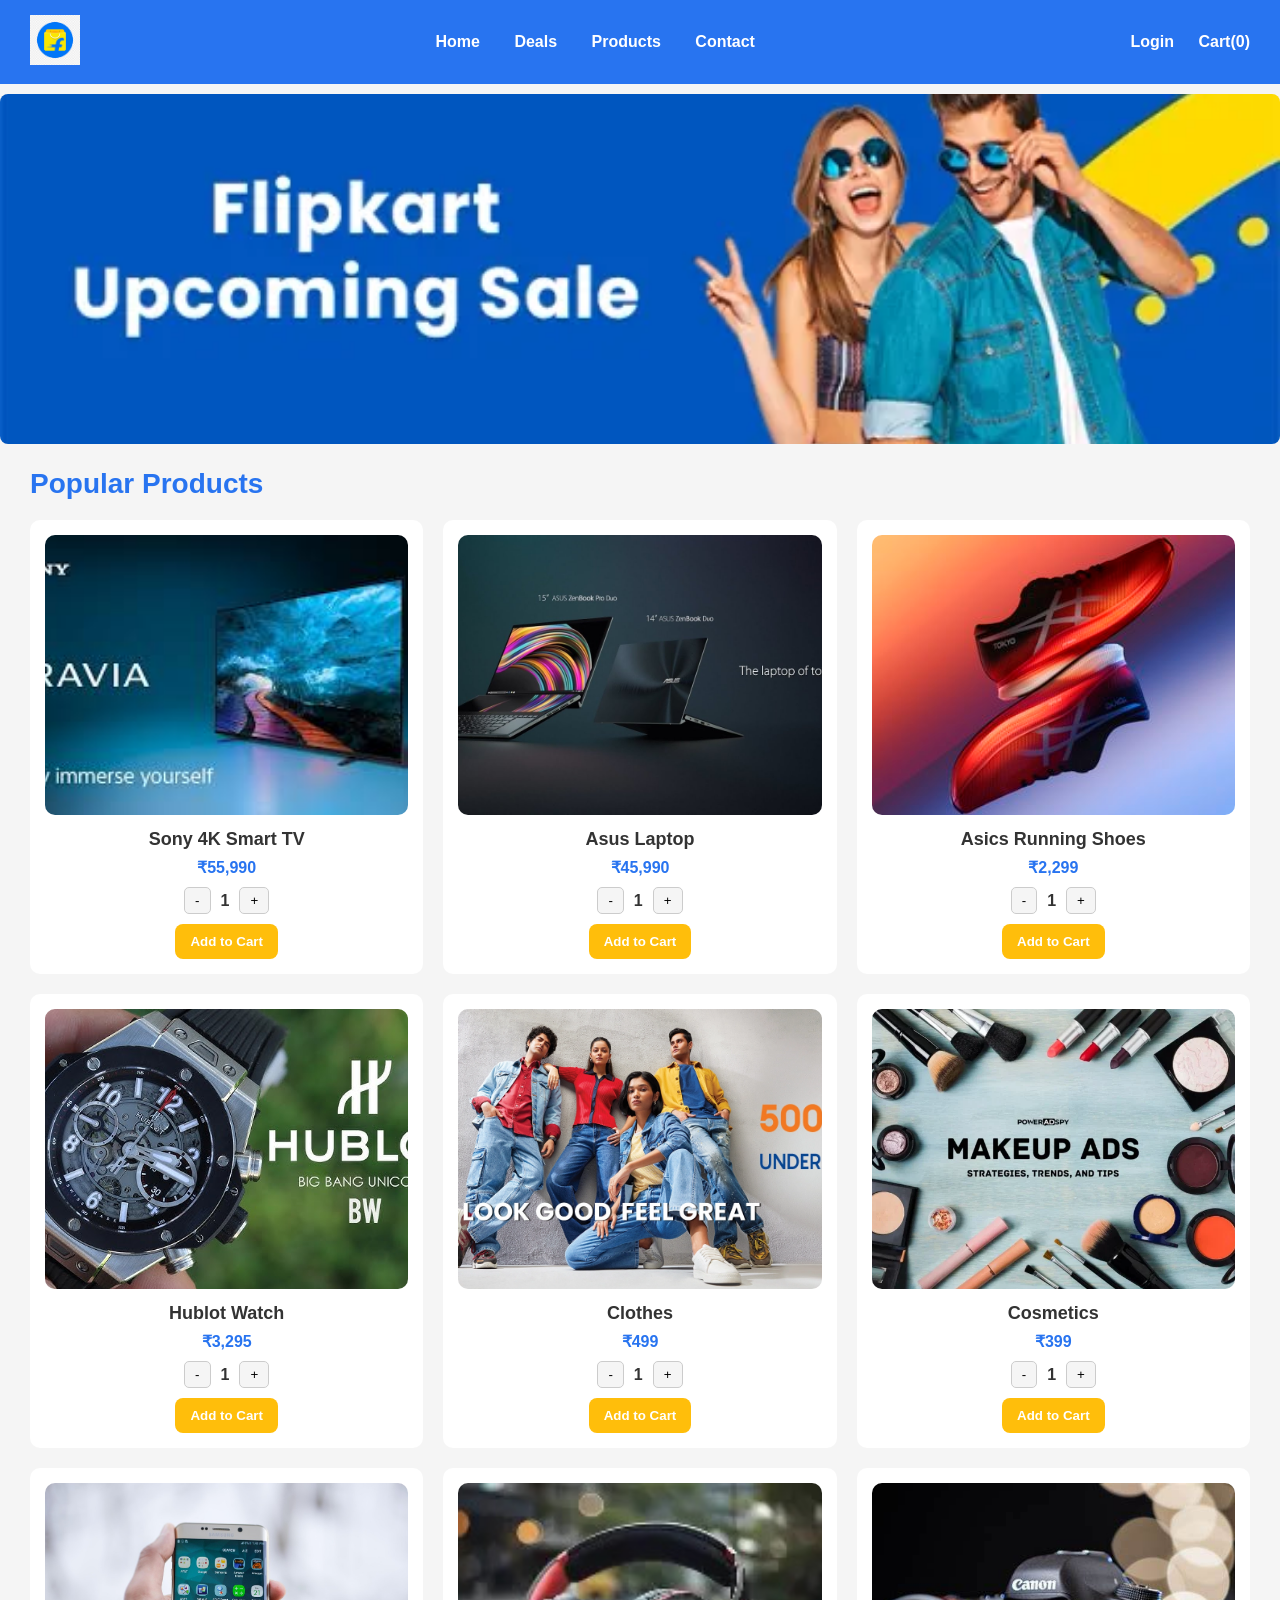
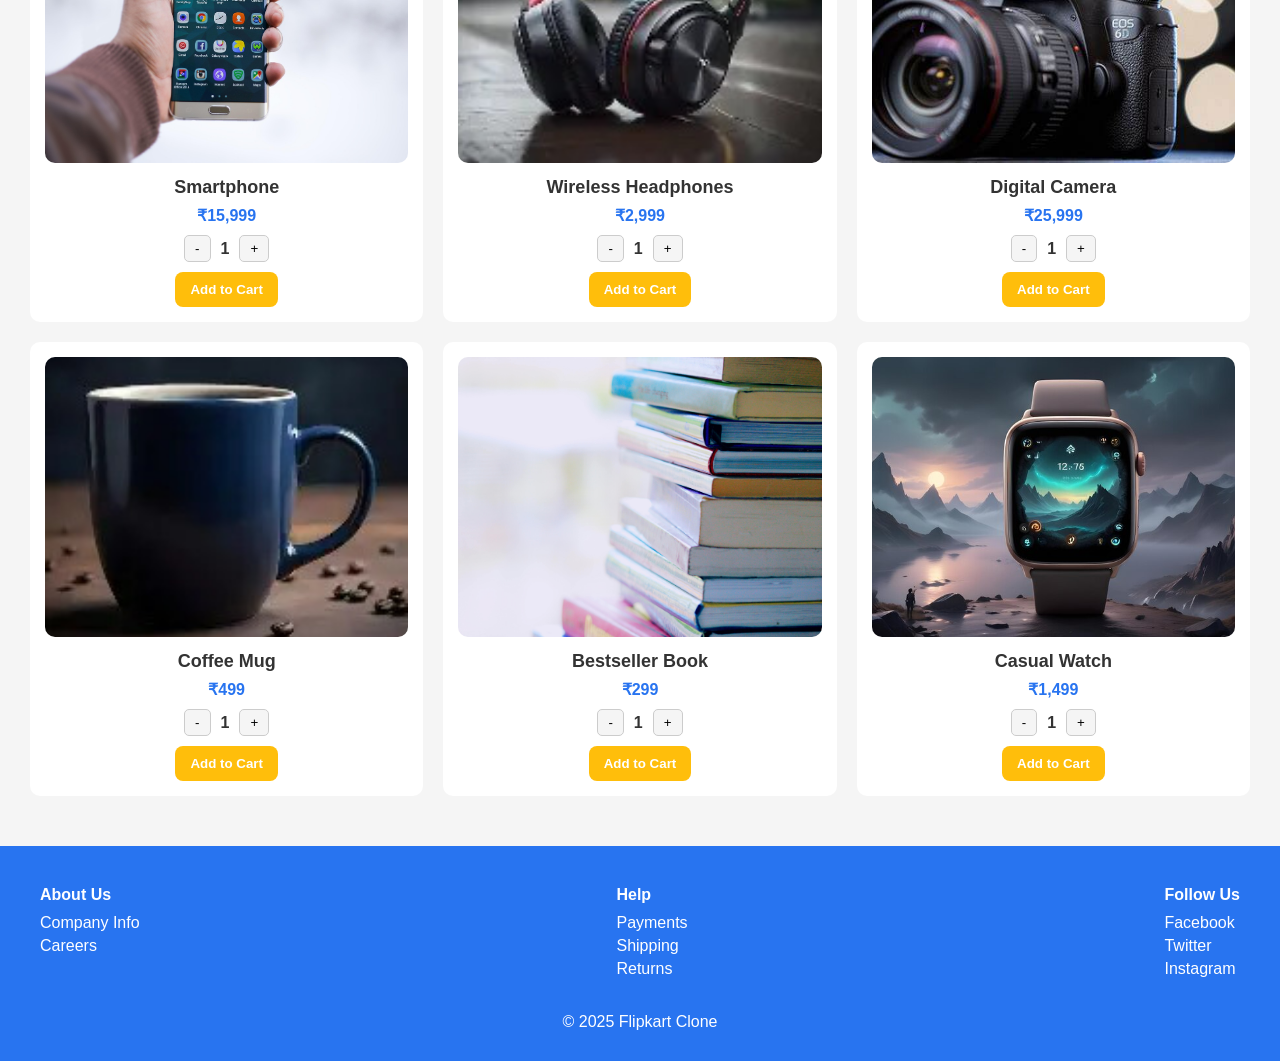
<file: index.html>
<!DOCTYPE html>
<html lang="en">
<head>
    <meta charset="UTF-8">
    <meta name="viewport" content="width=device-width, initial-scale=1.0">
    <title>Flipkart Clone</title>
    <link rel="stylesheet" href="style.css">
    <link rel="stylesheet" href="https://cdnjs.cloudflare.com/ajax/libs/font-awesome/6.0.0-beta3/css/all.min.css">
</head>
<body>
    <!-- Header -->
    <header>
        <div class="logo">
            <img src="assets/logo.png" alt="Logo">
        </div>
        <nav class="nav-links">
            <a href="#">Home</a>
            <a href="#">Deals</a>
            <a href="#">Products</a>
            <a href="#">Contact</a>
        </nav>
        <div class="user-actions">
            <span class="login">Login</span>
            <span class="cart">Cart(0)</span>
        </div>
    </header>

    <!-- Hero / Banner -->
    <section class="hero">
        <img src="assets/b1.jpg" alt="Hero Image" class="hero-image">
    </section>

    <!-- Product Listing -->
    <main class="main-content">
        <section class="product-listing">
            <h2>Popular Products</h2>
            <div class="products">
                <!-- Product 1 -->
                <div class="product-card">
                    <img src="assets/tv.jpg" alt="Sony 4K Smart TV">
                    <h3>Sony 4K Smart TV</h3>
                    <p>₹55,990</p>
                    <div class="quantity-controls">
                        <button class="minus">-</button>
                        <span class="quantity">1</span>
                        <button class="plus">+</button>
                    </div>
                    <button class="add-to-cart">Add to Cart</button>
                </div>
                <!-- Product 2 -->
                <div class="product-card">
                    <img src="assets/asus.jpg" alt="Asus Laptop">
                    <h3>Asus Laptop</h3>
                    <p>₹45,990</p>
                    <div class="quantity-controls">
                        <button class="minus">-</button>
                        <span class="quantity">1</span>
                        <button class="plus">+</button>
                    </div>
                    <button class="add-to-cart">Add to Cart</button>
                </div>
                <!-- Product 3 -->
                <div class="product-card">
                    <img src="assets/shoes.jpg" alt="Asics Running Shoes">
                    <h3>Asics Running Shoes</h3>
                    <p>₹2,299</p>
                    <div class="quantity-controls">
                        <button class="minus">-</button>
                        <span class="quantity">1</span>
                        <button class="plus">+</button>
                    </div>
                    <button class="add-to-cart">Add to Cart</button>
                </div>
                <!-- Product 4 -->
                <div class="product-card">
                    <img src="assets/h.jpg" alt="Hublot Watch">
                    <h3>Hublot Watch</h3>
                    <p>₹3,295</p>
                    <div class="quantity-controls">
                        <button class="minus">-</button>
                        <span class="quantity">1</span>
                        <button class="plus">+</button>
                    </div>
                    <button class="add-to-cart">Add to Cart</button>
                </div>
                <!-- Product 5 -->
                <div class="product-card">
                    <img src="assets/c1.jpg" alt="Clothes">
                    <h3>Clothes</h3>
                    <p>₹499</p>
                    <div class="quantity-controls">
                        <button class="minus">-</button>
                        <span class="quantity">1</span>
                        <button class="plus">+</button>
                    </div>
                    <button class="add-to-cart">Add to Cart</button>
                </div>
                <!-- Product 6 -->
                <div class="product-card">
                    <img src="assets/cosmetic.jpg" alt="Cosmetics">
                    <h3>Cosmetics</h3>
                    <p>₹399</p>
                    <div class="quantity-controls">
                        <button class="minus">-</button>
                        <span class="quantity">1</span>
                        <button class="plus">+</button>
                    </div>
                    <button class="add-to-cart">Add to Cart</button>
                </div>

                <!-- New Products (7-12) -->
                <div class="product-card">
                    <img src="assets/smart-phone.jpg" alt="Smartphone">
                    <h3>Smartphone</h3>
                    <p>₹15,999</p>
                    <div class="quantity-controls">
                        <button class="minus">-</button>
                        <span class="quantity">1</span>
                        <button class="plus">+</button>
                    </div>
                    <button class="add-to-cart">Add to Cart</button>
                </div>
                <div class="product-card">
                    <img src="assets/headphone.jpg" alt="Headphones">
                    <h3>Wireless Headphones</h3>
                    <p>₹2,999</p>
                    <div class="quantity-controls">
                        <button class="minus">-</button>
                        <span class="quantity">1</span>
                        <button class="plus">+</button>
                    </div>
                    <button class="add-to-cart">Add to Cart</button>
                </div>
                <div class="product-card">
                    <img src="assets/camera.jpg" alt="Camera">
                    <h3>Digital Camera</h3>
                    <p>₹25,999</p>
                    <div class="quantity-controls">
                        <button class="minus">-</button>
                        <span class="quantity">1</span>
                        <button class="plus">+</button>
                    </div>
                    <button class="add-to-cart">Add to Cart</button>
                </div>
                <div class="product-card">
                    <img src="assets/cofee-mug.jpg" alt="Coffee Mug">
                    <h3>Coffee Mug</h3>
                    <p>₹499</p>
                    <div class="quantity-controls">
                        <button class="minus">-</button>
                        <span class="quantity">1</span>
                        <button class="plus">+</button>
                    </div>
                    <button class="add-to-cart">Add to Cart</button>
                </div>
                <div class="product-card">
                    <img src="assets/book.jpg" alt="Book">
                    <h3>Bestseller Book</h3>
                    <p>₹299</p>
                    <div class="quantity-controls">
                        <button class="minus">-</button>
                        <span class="quantity">1</span>
                        <button class="plus">+</button>
                    </div>
                    <button class="add-to-cart">Add to Cart</button>
                </div>
                <div class="product-card">
                    <img src="assets/watch.jpg" alt="Casual Watch">
                    <h3>Casual Watch</h3>
                    <p>₹1,499</p>
                    <div class="quantity-controls">
                        <button class="minus">-</button>
                        <span class="quantity">1</span>
                        <button class="plus">+</button>
                    </div>
                    <button class="add-to-cart">Add to Cart</button>
                </div>
            </div>
        </section>
    </main>

    <!-- Cart Modal -->
    <div class="cart-modal">
        <h3>Your Cart</h3>
        <div class="cart-items"></div>
        <h4>Total: ₹<span class="total-price">0</span></h4>
        <button class="close-cart">Close Cart</button>
    </div>

    <!-- Footer -->
    <footer class="footer">
        <div class="footer-links">
            <div>
                <h4>About Us</h4>
                <a href="#">Company Info</a>
                <a href="#">Careers</a>
            </div>
            <div>
                <h4>Help</h4>
                <a href="#">Payments</a>
                <a href="#">Shipping</a>
                <a href="#">Returns</a>
            </div>
            <div>
                <h4>Follow Us</h4>
                <a href="#">Facebook</a>
                <a href="#">Twitter</a>
                <a href="#">Instagram</a>
            </div>
        </div>
        <p style="text-align:center; margin-top:20px;">&copy; 2025 Flipkart Clone</p>
    </footer>

    <!-- Login Modal -->
    <div class="login-modal">
        <div class="login-modal-content">
            <span class="close-login">&times;</span>
            <h2>Login</h2>
            <input type="text" id="username" placeholder="Username">
            <input type="password" id="password" placeholder="Password">
            <button id="login-btn">Login</button>
        </div>
    </div>

    <script src="script.js"></script>
</body>
</html>
</file>
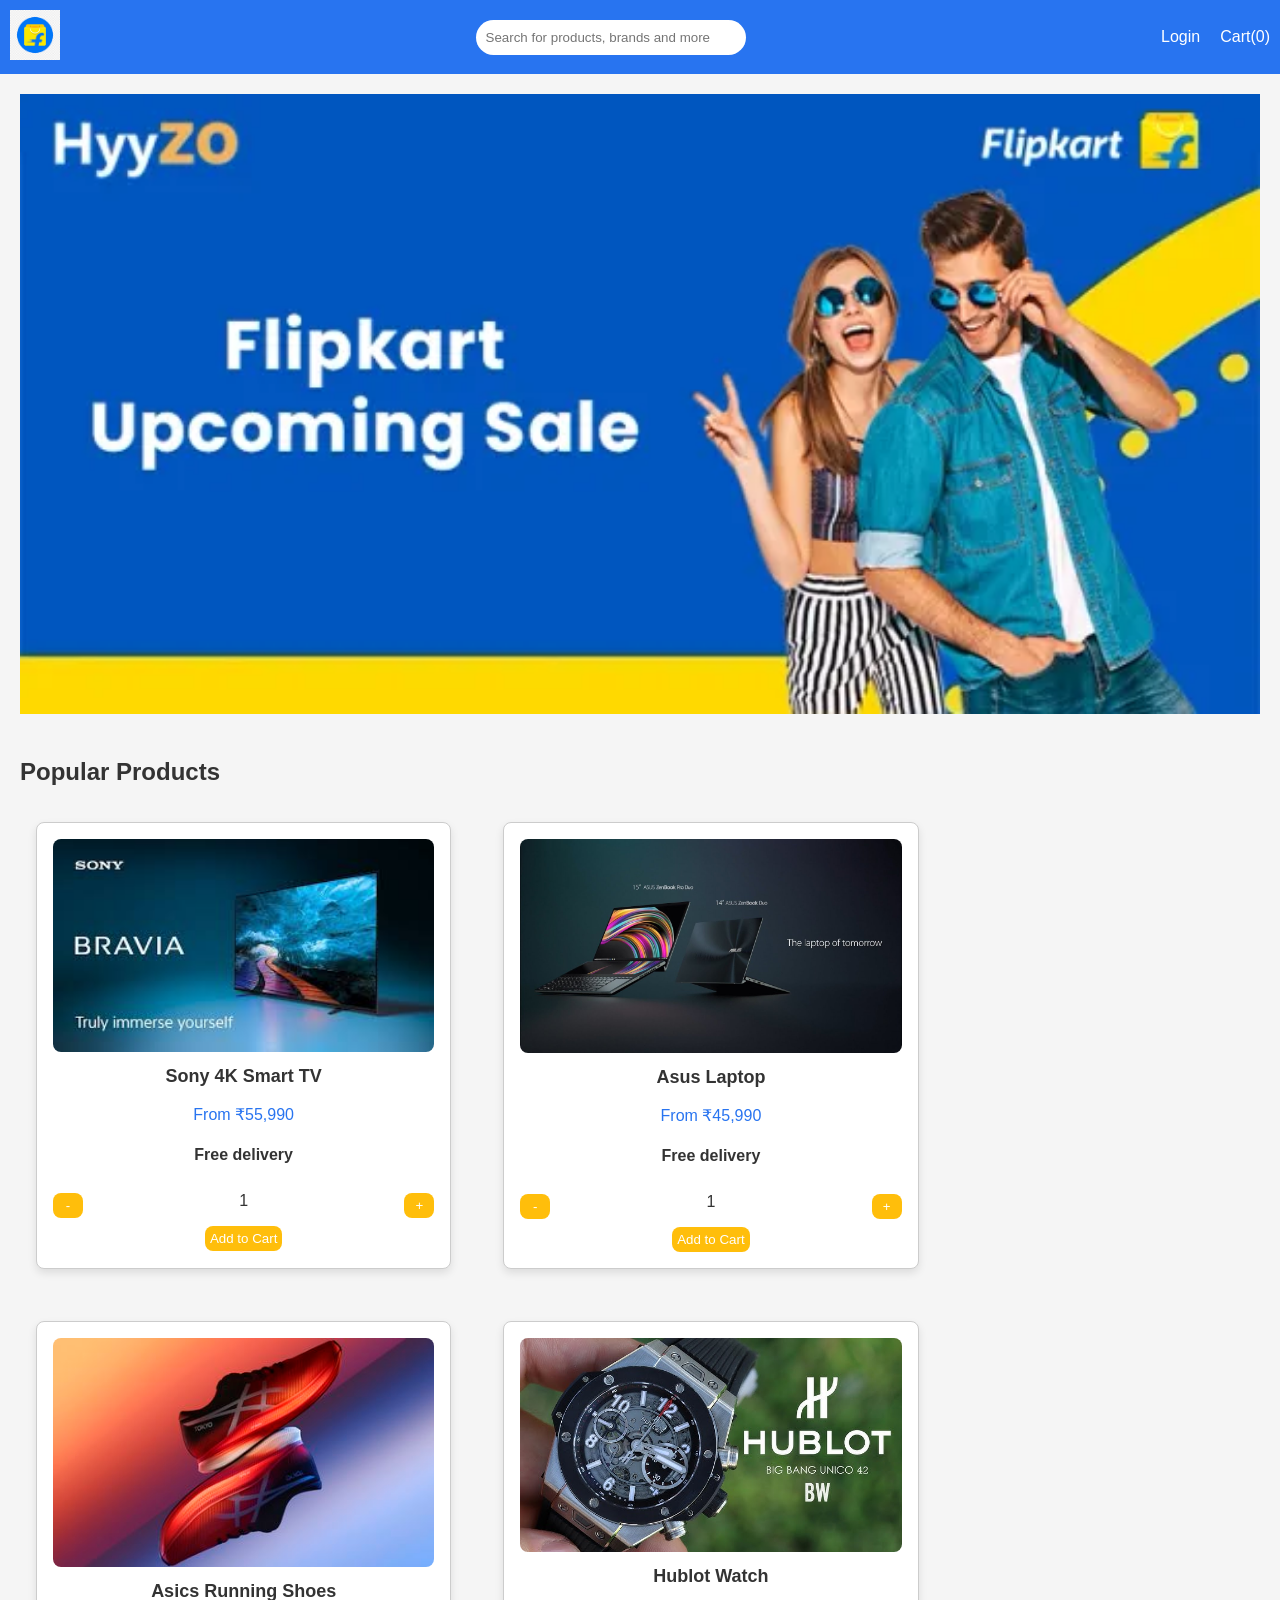
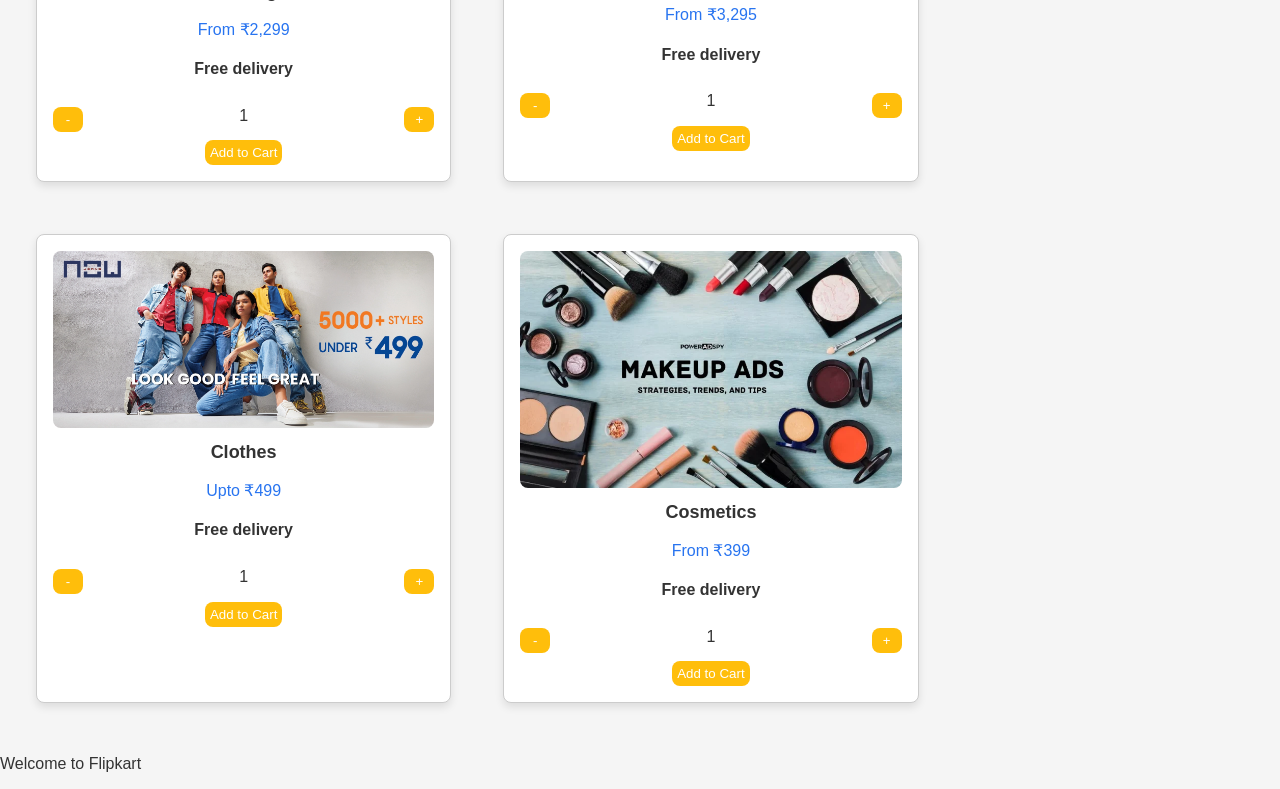
<file: P3.html>
<!DOCTYPE html>
<html lang="en">
<head>
    <meta charset="UTF-8">
    <meta name="viewport" content="width=device-width, initial-scale=1.0">
    <title>Flipkart</title>
    <link rel="stylesheet" href="PC3.css">
    <link rel="stylesheet" href="https://cdnjs.cloudflare.com/ajax/libs/font-awesome/6.0.0-beta3/css/all.min.css">
    <style>
        /* Basic Styling */
        body {
            font-family: Arial, sans-serif;
        }

        .product-card {
            border: 1px solid #ccc;
            padding: 16px;
            text-align: center;
            margin: 16px;
            width: 180px;
            display: inline-block;
        }

        .product-card img {
            width: 100%;
            height: auto;
        }

        .product-card button {
            margin-top: 8px;
            padding: 5px;
            cursor: pointer;
        }

        .product-card input {
            width: 40px;
            padding: 5px;
        }

        /* Cart Modal */
        .cart-modal, .cart-notification {
            position: fixed;
            top: 20px;
            right: 0;
            transform: translateX(50%);
            background-color: #fff;
            border: 1px solid #ccc;
            padding: 16px;
            box-shadow: 0 -2px 10px rgba(0, 0, 0, 0.1);
            display: none;
            z-index: 10;
        }

        .cart-items {
            display: flex;
            flex-direction: column;
        }

        .cart-item {
            display: flex;
            align-items: center;
            padding: 8px;
            border-bottom: 1px solid #ddd;
        }

        .cart-item img {
            width: 50px;
            height: auto;
            margin-right: 16px;
        }

        /* Login Modal */
        .login-modal {
            position: absolute;
            top: 40px; 
            right: 0;
            margin: 0 auto;
            background-color: #fff;
            padding: 16px;
            border: 1px solid #ccc;
            display: none;
            z-index: 10;
            width: 250px;
        }

        .login-modal h2 {
            margin: 0;
        }

        .login-modal input {
            width: 100%;
            margin-bottom: 8px;
            padding: 5px;
        }

        .close-login {
            cursor: pointer;
            font-size: 20px;
            color: red;
        }

        /* Cart Notification Style */
        .cart-notification {
            width: 300px;
        }

        /* Product Grid Layout */
        .product-listing {
            display: flex;
            flex-wrap: wrap;
        }

        .product-card {
            flex: 0 0 calc(33.33% - 32px);
            margin: 16px;
        }

        /* Search Suggestions */
        .search-suggestions {
            position: absolute;
            background: #fff;
            border: 1px solid #ccc;
            top: 50px;
            left: 50%;
            transform: translateX(-50%);
            width: 300px;
            display: none;
            z-index: 10;
        }

        .search-suggestions div {
            padding: 8px;
            cursor: pointer;
        }

        .search-suggestions div:hover {
            background-color: #f1f1f1;
        }

        .quantity-controls {
            display: flex;
            align-items: center;
            justify-content: space-between;
        }

        .quantity-controls button {
            padding: 5px;
            width: 30px;
        }

        .quantity-controls span {
            padding: 5px;
            text-align: center;
            width: 30px;
        }

        /* Cart Modal Position */
        .cart-modal {
            top: 20px;
            right: 20px;
        }
    </style>
</head>
<body>
    <!-- Header Section -->
    <header class="header">
        <div class="logo">
            <img src="/logo.png" alt="Flipkart Logo">
        </div>
        <div class="search-bar">
            <input type="text" id="search-input" placeholder="Search for products, brands and more">
            <div class="search-suggestions" id="search-suggestions"></div>
        </div>
        <div class="user-actions">
            <span class="login">Login</span>
            <span class="cart">Cart(0)</span>
        </div>
    </header>

    <!-- Main Content Section -->
    <main class="main-content">
        <section class="banner">
            <img src="\b1.jpg" alt="Banner">
        </section>

        <!-- Product Listing Section -->
        <section class="product-listing">
            <h2>Popular Products</h2>
            <div class="products">
                <!-- Product 1 -->
                <div class="product-card">
                    <img src="\tv.jpg" alt="LG 4K Smart TV">
                    <h3>Sony 4K Smart TV</h3>
                    <p>From ₹55,990</p>
                    <h4>Free delivery</h4>
                    <div class="quantity-controls">
                        <button class="minus">-</button>
                        <span class="quantity">1</span>
                        <button class="plus">+</button>
                    </div>
                    <button class="add-to-cart">Add to Cart</button>
                </div>
                <!-- Product 2 -->
                <div class="product-card">
                    <img src="\asus.jpg" alt="Asus Laptop">
                    <h3>Asus Laptop</h3>
                    <p>From ₹45,990</p>
                    <h4>Free delivery</h4>
                    <div class="quantity-controls">
                        <button class="minus">-</button>
                        <span class="quantity">1</span>
                        <button class="plus">+</button>
                    </div>
                    <button class="add-to-cart">Add to Cart</button>
                </div>
                <!-- Product 3 -->
                <div class="product-card">
                    <img src="\shoes.jpg" alt="Puma Sports Shoes">
                    <h3>Asics Running Shoes</h3>
                    <p>From ₹2,299</p>
                    <h4>Free delivery</h4>
                    <div class="quantity-controls">
                        <button class="minus">-</button>
                        <span class="quantity">1</span>
                        <button class="plus">+</button>
                    </div>
                    <button class="add-to-cart">Add to Cart</button>
                </div>
                <!-- Product 4 -->
                <div class="product-card">
                    <img src="\h.jpg" alt="Hublot Watch">
                    <h3>Hublot Watch</h3>
                    <p>From ₹3,295</p>
                    <h4>Free delivery</h4>
                    <div class="quantity-controls">
                        <button class="minus">-</button>
                        <span class="quantity">1</span>
                        <button class="plus">+</button>
                    </div>
                    <button class="add-to-cart">Add to Cart</button>
                </div>
                <!-- Product 5 -->
                <div class="product-card">
                    <img src="/c1.jpg" alt="Clothes">
                    <h3>Clothes</h3>
                    <p>Upto ₹499</p>
                    <h4>Free delivery</h4>
                    <div class="quantity-controls">
                        <button class="minus">-</button>
                        <span class="quantity">1</span>
                        <button class="plus">+</button>
                    </div>
                    <button class="add-to-cart">Add to Cart</button>
                </div>
                <!-- Product 6 -->
                <div class="product-card">
                    <img src="\cosmetic.jpg" alt="Cosmetic">
                    <h3>Cosmetics</h3>
                    <p>From ₹399</p>
                    <h4>Free delivery</h4>
                    <div class="quantity-controls">
                        <button class="minus">-</button>
                        <span class="quantity">1</span>
                        <button class="plus">+</button>
                    </div>
                    <button class="add-to-cart">Add to Cart</button>
                </div>
            </div>
        </section>
    </main>

    <!-- Cart Modal Section -->
    <div class="cart-modal">
        <h3>Your Cart</h3>
        <div class="cart-items"></div>
        <h4>Total: ₹<span class="total-price">0</span></h4>
        <button class="close-cart">Close Cart</button>
    </div>

    <!-- Cart Notification -->
    <div class="cart-notification">
        <h4>Product added to cart!</h4>
        <button class="close-notification">Close</button>
    </div>

    <!-- Footer Section -->
    <footer class="footer">
        <p>Welcome to Flipkart</p>
    </footer>

    <!-- Login Modal -->
    <div class="login-modal">
        <div class="login-modal-content">
            <span class="close-login">&times;</span>
            <h2>Login</h2>
            <label for="username">Username:</label>
            <input type="text" id="username" placeholder="Enter your username">
            <label for="password">Password:</label>
            <input type="password" id="password" placeholder="Enter your password">
            <button id="login-btn">Login</button>
        </div>
    </div>

    <script>
        const products = [
            { name: "Sony 4K Smart TV", price: 55990, image: "/tv.jpg" },
            { name: "Asus Laptop", price: 45990, image: "/asus.jpg" },
            { name: "Asics Running Shoes", price: 2299, image: "/shoes.jpg" },
            { name: "Hublot Watch", price: 3295, image: "/h.jpg" },
            { name: "Clothes", price: 499, image: "/c1.jpg" },
            { name: "Cosmetics", price: 399, image: "/cosmetic.jpg" }
        ];

        let cartItems = [];

        // Handle adding items to the cart
        document.querySelectorAll('.add-to-cart').forEach((button, index) => {
            button.addEventListener('click', () => {
                const quantity = document.querySelectorAll('.quantity')[index].innerText;
                const product = products[index];

                // Add product to cart with quantity
                const cartItem = { ...product, quantity: parseInt(quantity) };
                cartItems.push(cartItem);

                // Show cart notification
                document.querySelector('.cart-notification').style.display = 'block';
                setTimeout(() => {
                    document.querySelector('.cart-notification').style.display = 'none';
                }, 2000); // Hide after 2 seconds

                // Update cart display
                updateCart();
            });
        });

        // Update Cart UI
        function updateCart() {
            const cartModal = document.querySelector('.cart-modal');
            const cartItemsList = document.querySelector('.cart-items');
            const totalPrice = document.querySelector('.total-price');

            cartItemsList.innerHTML = ''; // Clear the list

            let total = 0;

            cartItems.forEach(item => {
                const div = document.createElement('div');
                div.classList.add('cart-item');

                // Create and append image
                const img = document.createElement('img');
                img.src = item.image;
                img.alt = item.name;
                div.appendChild(img);

                // Create and append product details
                const text = document.createElement('div');
                text.innerHTML = `${item.name} - ₹${item.price}`;
                div.appendChild(text);

                // Add quantity controls
                const quantityDiv = document.createElement('div');
                quantityDiv.classList.add('quantity-controls');
                const minusButton = document.createElement('button');
                minusButton.textContent = '-';
                minusButton.addEventListener('click', () => updateQuantity(item, -1));
                const quantitySpan = document.createElement('span');
                quantitySpan.textContent = item.quantity;
                const plusButton = document.createElement('button');
                plusButton.textContent = '+';
                plusButton.addEventListener('click', () => updateQuantity(item, 1));

                quantityDiv.append(minusButton, quantitySpan, plusButton);
                div.appendChild(quantityDiv);

                cartItemsList.appendChild(div);

                total += item.price * item.quantity;
            });

            totalPrice.textContent = total; // Update total price
            document.querySelector('.cart').textContent = `Cart (${cartItems.length})`; // Update cart count
            cartModal.style.display = 'block';
        }

        // Update Quantity of items in Cart
        function updateQuantity(item, change) {
            const index = cartItems.indexOf(item);
            if (index !== -1) {
                cartItems[index].quantity += change;
                if (cartItems[index].quantity <= 0) cartItems.splice(index, 1); // Remove item if quantity is 0
                updateCart();
            }
        }

        // Login Modal Logic
        const loginButton = document.querySelector('.login');
        const loginModal = document.querySelector('.login-modal');
        const closeLoginButton = document.querySelector('.close-login');

        loginButton.addEventListener('click', () => {
            loginModal.style.display = 'block';
        });

        closeLoginButton.addEventListener('click', () => {
            loginModal.style.display = 'none';
        });

        // Handle Cart Button Click
        document.querySelector('.cart').addEventListener('click', () => {
            updateCart();
        });

        // Search Suggestions
        const searchInput = document.getElementById('search-input');
        const searchSuggestions = document.getElementById('search-suggestions');

        searchInput.addEventListener('input', () => {
            const query = searchInput.value.toLowerCase();
            if (query.length > 0) {
                const filteredProducts = products.filter(product => product.name.toLowerCase().includes(query));
                searchSuggestions.innerHTML = ''; // Clear previous suggestions

                filteredProducts.forEach(product => {
                    const div = document.createElement('div');
                    div.textContent = product.name;
                    div.addEventListener('click', () => {
                        searchInput.value = product.name;
                        searchSuggestions.innerHTML = ''; // Hide suggestions after selection
                    });
                    searchSuggestions.appendChild(div);
                });

                searchSuggestions.style.display = 'block';
            } else {
                searchSuggestions.style.display = 'none';
            }
        });
    </script>
</body>
</html>
</file>
<file: style.css>
/* General Reset */
* {
    margin: 0;
    padding: 0;
    box-sizing: border-box;
}

body {
    font-family: Arial, sans-serif;
    background-color: #f5f5f5;
    color: #333;
}

/* Header */
header {
    display: flex;
    justify-content: space-between;
    align-items: center;
    padding: 15px 30px;
    background-color: #2874f0;
    color: #fff;
    position: sticky;
    top: 0;
    z-index: 1000;
}

header .logo img {
    height: 50px;
}

header .nav-links a {
    margin: 0 15px;
    text-decoration: none;
    color: #fff;
    font-weight: bold;
    transition: color 0.3s;
}

header .nav-links a:hover {
    color: #ffbe0b;
}

header .user-actions span {
    margin-left: 20px;
    cursor: pointer;
    font-weight: bold;
}

header .user-actions span:hover {
    color: #ffbe0b;
}

/* Hero Section */
.hero {
    width: 100%;
    margin-top: 10px;
}

.hero-image {
    width: 100%;
    height: 350px;
    object-fit: cover;
    border-radius: 8px;
}

/* Product Listing */
.product-listing {
    padding: 20px 30px;
}

.product-listing h2 {
    font-size: 28px;
    margin-bottom: 20px;
    color: #2874f0;
}

.products {
    display: grid;
    grid-template-columns: repeat(3, 1fr);
    gap: 20px;
}

/* Product Card */
.product-card {
    background-color: #fff;
    border-radius: 10px;
    padding: 15px;
    text-align: center;
    transition: transform 0.3s, box-shadow 0.3s;
    position: relative;
    overflow: hidden;
}

.product-card img {
    width: 100%;
    height: 280px;
    object-fit: cover;
    border-radius: 10px;
    transition: transform 0.3s;
}

.product-card:hover {
    transform: translateY(-5px);
    box-shadow: 0 8px 20px rgba(0,0,0,0.2);
}

.product-card:hover img {
    transform: scale(1.05);
}

.product-card h3 {
    margin-top: 10px;
    font-size: 18px;
    color: #333;
}

.product-card p {
    margin: 8px 0;
    font-size: 16px;
    color: #2874f0;
    font-weight: bold;
}

.quantity-controls {
    display: flex;
    justify-content: center;
    align-items: center;
    margin: 10px 0;
    gap: 10px;
}

.quantity-controls button {
    padding: 5px 10px;
    cursor: pointer;
    border: 1px solid #ccc;
    border-radius: 5px;
    background-color: #f5f5f5;
    transition: background-color 0.3s;
}

.quantity-controls button:hover {
    background-color: #2874f0;
    color: #fff;
}

.quantity-controls span {
    font-weight: bold;
}

.add-to-cart {
    padding: 10px 15px;
    border: none;
    border-radius: 8px;
    background-color: #ffbe0b;
    color: #fff;
    cursor: pointer;
    font-weight: bold;
    transition: background-color 0.3s;
}

.add-to-cart:hover {
    background-color: #ff9900;
}

/* Cart Modal */
.cart-modal {
    position: fixed;
    bottom: 20px;
    right: 20px;
    width: 300px;
    background: #fff;
    padding: 20px;
    border-radius: 10px;
    box-shadow: 0 8px 20px rgba(0,0,0,0.3);
    display: none;
    z-index: 1001;
}

.cart-modal h3 {
    margin-bottom: 15px;
    color: #2874f0;
}

.cart-items {
    display: flex;
    flex-direction: column;
    gap: 12px;
    max-height: 300px;
    overflow-y: auto;
}

.cart-item {
    display: flex;
    align-items: center;
    gap: 10px;
    border-bottom: 1px solid #ddd;
    padding-bottom: 5px;
}

.cart-item img {
    width: 50px;
    border-radius: 5px;
}

.cart-modal button {
    margin-top: 10px;
    width: 100%;
    padding: 10px;
    background-color: #2874f0;
    color: #fff;
    border: none;
    border-radius: 8px;
    cursor: pointer;
}

.cart-modal button:hover {
    background-color: #1a5ccc;
}

/* Footer */
.footer {
    background-color: #2874f0;
    color: #fff;
    padding: 30px;
    margin-top: 30px;
}

.footer-links {
    display: flex;
    justify-content: space-between;
    flex-wrap: wrap;
}

.footer-links div {
    margin: 10px;
}

.footer-links h4 {
    margin-bottom: 10px;
}

.footer-links a {
    display: block;
    color: #fff;
    text-decoration: none;
    margin-bottom: 5px;
    transition: color 0.3s;
}

.footer-links a:hover {
    color: #ffbe0b;
}

/* Login Modal */
.login-modal {
    position: fixed;
    top: 50%;
    left: 50%;
    transform: translate(-50%, -50%);
    background-color: #fff;
    padding: 20px;
    width: 300px;
    border-radius: 10px;
    display: none;
    box-shadow: 0 8px 20px rgba(0,0,0,0.3);
    z-index: 1002;
}

.login-modal input {
    width: 100%;
    margin-bottom: 10px;
    padding: 8px;
    border-radius: 5px;
    border: 1px solid #ccc;
}

.login-modal button {
    padding: 10px;
    width: 100%;
    background-color: #ffbe0b;
    border: none;
    border-radius: 8px;
    cursor: pointer;
    font-weight: bold;
}

.login-modal button:hover {
    background-color: #ff9900;
}

/* Responsive */
@media (max-width: 1024px) {
    .products {
        grid-template-columns: repeat(2, 1fr);
    }
}

@media (max-width: 600px) {
    .products {
        grid-template-columns: 1fr;
    }

    header {
        flex-direction: column;
        align-items: flex-start;
    }

    header .nav-links {
        margin: 10px 0;
    }
}
</file>
<file: PC3.css>
/* General Styles */
body {
    font-family: Arial, sans-serif;
    margin: 0;
    padding: 0;
    box-sizing: border-box;
    background-color: #f5f5f5;
    color: #333;
}

header {
    background-color: #2874f0;
    padding: 10px;
    display: flex;
    justify-content: space-between;
    align-items: center;
}

header .logo img {
    height: 50px;
}

header .search-bar input {
    padding: 10px;
    border-radius: 20px;
    border: none;
    width: 250px;
}

header .search-bar button {
    padding: 10px 10px;
    background-color: #ffbe0b;
    border: none;
    border-radius: 20px;
    color: white;
    cursor: pointer;
}

header .user-actions {
    display: flex;
    gap: 20px;
}

header .user-actions span {
    color: white;
    cursor: pointer;
}

.main-content {
    padding: 20px;
}

.banner img {
    width: 100%;
    height: auto;
}

.product-listing {
    margin-top: 20px;
}

.product-listing h2 {
    font-size: 24px;
    color: #333;
}

.products {
    display: flex;
    gap: 20px;
    flex-wrap: wrap;
}

.product-card {
    background-color: white;
    padding: 10px;
    border-radius: 8px;
    box-shadow: 0 4px 8px rgba(0, 0, 0, 0.1);
    width: 30%;
    text-align: center;
    margin-bottom: 20px;
}

.product-card img {
    max-width: 100%;
    height: 180px;
    object-fit: cover;
    border-radius: 8px;
}

.product-card h3 {
    font-size: 18px;
    margin-top: 10px;
}

.product-card p {
    font-size: 16px;
    color: #2874f0;
    margin-top: 5px;
}

.product-card input {
    width: 50px;
    padding: 5px;
    margin-top: 10px;
    border-radius: 5px;
    border: 1px solid #ccc;
}

.product-card button {
    margin-top: 8px;
    padding: 10px 15px;
    background-color: #ffbe0b;
    border: none;
    border-radius: 8px;
    color: white;
    cursor: pointer;
}

/* Cart Modal */
.cart-modal {
    position: fixed;
    bottom: 0;
    left: 0;
    right: 0;
    background-color: #fff;
    border-top: 1px solid #ccc;
    padding: 16px;
    box-shadow: 0 -2px 10px rgba(0, 0, 0, 0.1);
    display: none;
    z-index: 10;
}

.cart-modal h3 {
    margin: 0;
    font-size: 22px;
}

.cart-items {
    display: flex;
    flex-direction: column;
    gap: 12px;
    margin-top: 16px;
}

.cart-item {
    display: flex;
    align-items: center;
    padding: 8px;
    border-bottom: 1px solid #ddd;
}

.cart-item img {
    width: 60px;
    height: auto;
    margin-right: 16px;
}

.cart-item div {
    flex-grow: 1;
}

.cart-item span {
    font-size: 14px;
    color: #555;
}

.cart-item .quantity {
    font-weight: bold;
    margin-left: 8px;
}

.cart-modal button {
    margin-top: 16px;
    padding: 10px 20px;
    background-color: #2874f0;
    color: white;
    border: none;
    border-radius: 8px;
    cursor: pointer;
}

/* Login Modal */
.login-modal {
    position: absolute;
    top: 80px; /* Position below the login button */
    left: 50%;
    transform: translateX(-50%);
    background-color: #fff;
    padding: 16px;
    border: 1px solid #ccc;
    display: none;
    z-index: 10;
    width: 300px;
    box-shadow: 0 4px 10px rgba(0, 0, 0, 0.1);
}

.login-modal .login-modal-content {
    display: flex;
    flex-direction: column;
    gap: 10px;
}

.login-modal h2 {
    margin: 0;
    font-size: 22px;
    text-align: center;
}

.login-modal input {
    padding: 10px;
    font-size: 16px;
    border-radius: 5px;
    border: 1px solid #ccc;
}

.login-modal button {
    padding: 10px;
    background-color: #ffbe0b;
    border: none;
    border-radius: 8px;
    color: white;
    cursor: pointer;
}

/* Responsive Design for Mobile */
@media (max-width: 768px) {
    .product-card {
        width: 48%;
    }

    header .search-bar input {
        width: 180px;
    }

    header .search-bar button {
        padding: 8px 12px;
    }

    .product-listing h2 {
        font-size: 20px;
    }
}

@media (max-width: 480px) {
    header {
        flex-direction: column;
        align-items: flex-start;
    }

    header .logo img {
        height: 30px;
    }

    header .user-actions {
        margin-top: 10px;
    }

    .product-card {
        width: 100%;
    }

    .banner img {
        width: 100%;
        height: 150px;
    }
}
/* Basic Styling */
body {
    font-family: Arial, sans-serif;
}

.product-card {
    border: 1px solid #ccc;
    padding: 16px;
    text-align: center;
    margin: 16px;
    width: 180px;
    display: inline-block;
}

.product-card img {
    width: 100%;
    height: auto;
}

.product-card button {
    margin-top: 8px;
    padding: 5px;
    cursor: pointer;
}

.product-card input {
    width: 40px;
    padding: 5px;
}

/* Cart Modal */
.cart-modal, .cart-notification {
    position: fixed;
    top: 20px;
    right: 0;
    transform: translateX(50%);
    background-color: #fff;
    border: 1px solid #ccc;
    padding: 16px;
    box-shadow: 0 -2px 10px rgba(0, 0, 0, 0.1);
    display: none;
    z-index: 10;
}

.cart-items {
    display: flex;
    flex-direction: column;
}

.cart-item {
    display: flex;
    align-items: center;
    padding: 8px;
    border-bottom: 1px solid #ddd;
}

.cart-item img {
    width: 50px;
    height: auto;
    margin-right: 16px;
}

/* Login Modal */
.login-modal {
    position: absolute;
    top: 40px; 
    right: 0;
    margin: 0 auto;
    background-color: #fff;
    padding: 16px;
    border: 1px solid #ccc;
    display: none;
    z-index: 10;
    width: 250px;
}

.login-modal h2 {
    margin: 0;
}

.login-modal input {
    width: 100%;
    margin-bottom: 8px;
    padding: 5px;
}

.close-login {
    cursor: pointer;
    font-size: 20px;
    color: red;
}

/* Cart Notification Style */
.cart-notification {
    width: 300px;
}

/* Product Grid Layout */
.product-listing {
    display: flex;
    flex-wrap: wrap;
}

.product-card {
    flex: 0 0 calc(33.33% - 32px);
    margin: 16px;
}

/* Search Suggestions */
.search-suggestions {
    position: absolute;
    background: #fff;
    border: 1px solid #ccc;
    top: 50px;
    left: 50%;
    transform: translateX(-50%);
    width: 300px;
    display: none;
    z-index: 10;
}

.search-suggestions div {
    padding: 8px;
    cursor: pointer;
}

.search-suggestions div:hover {
    background-color: #f1f1f1;
}

.quantity-controls {
    display: flex;
    align-items: center;
    justify-content: space-between;
}

.quantity-controls button {
    padding: 5px;
    width: 30px;
}

.quantity-controls span {
    padding: 5px;
    text-align: center;
    width: 30px;
}

/* Cart Modal Position */
.cart-modal {
    top: 20px;
    right: 20px;
}
</file>
